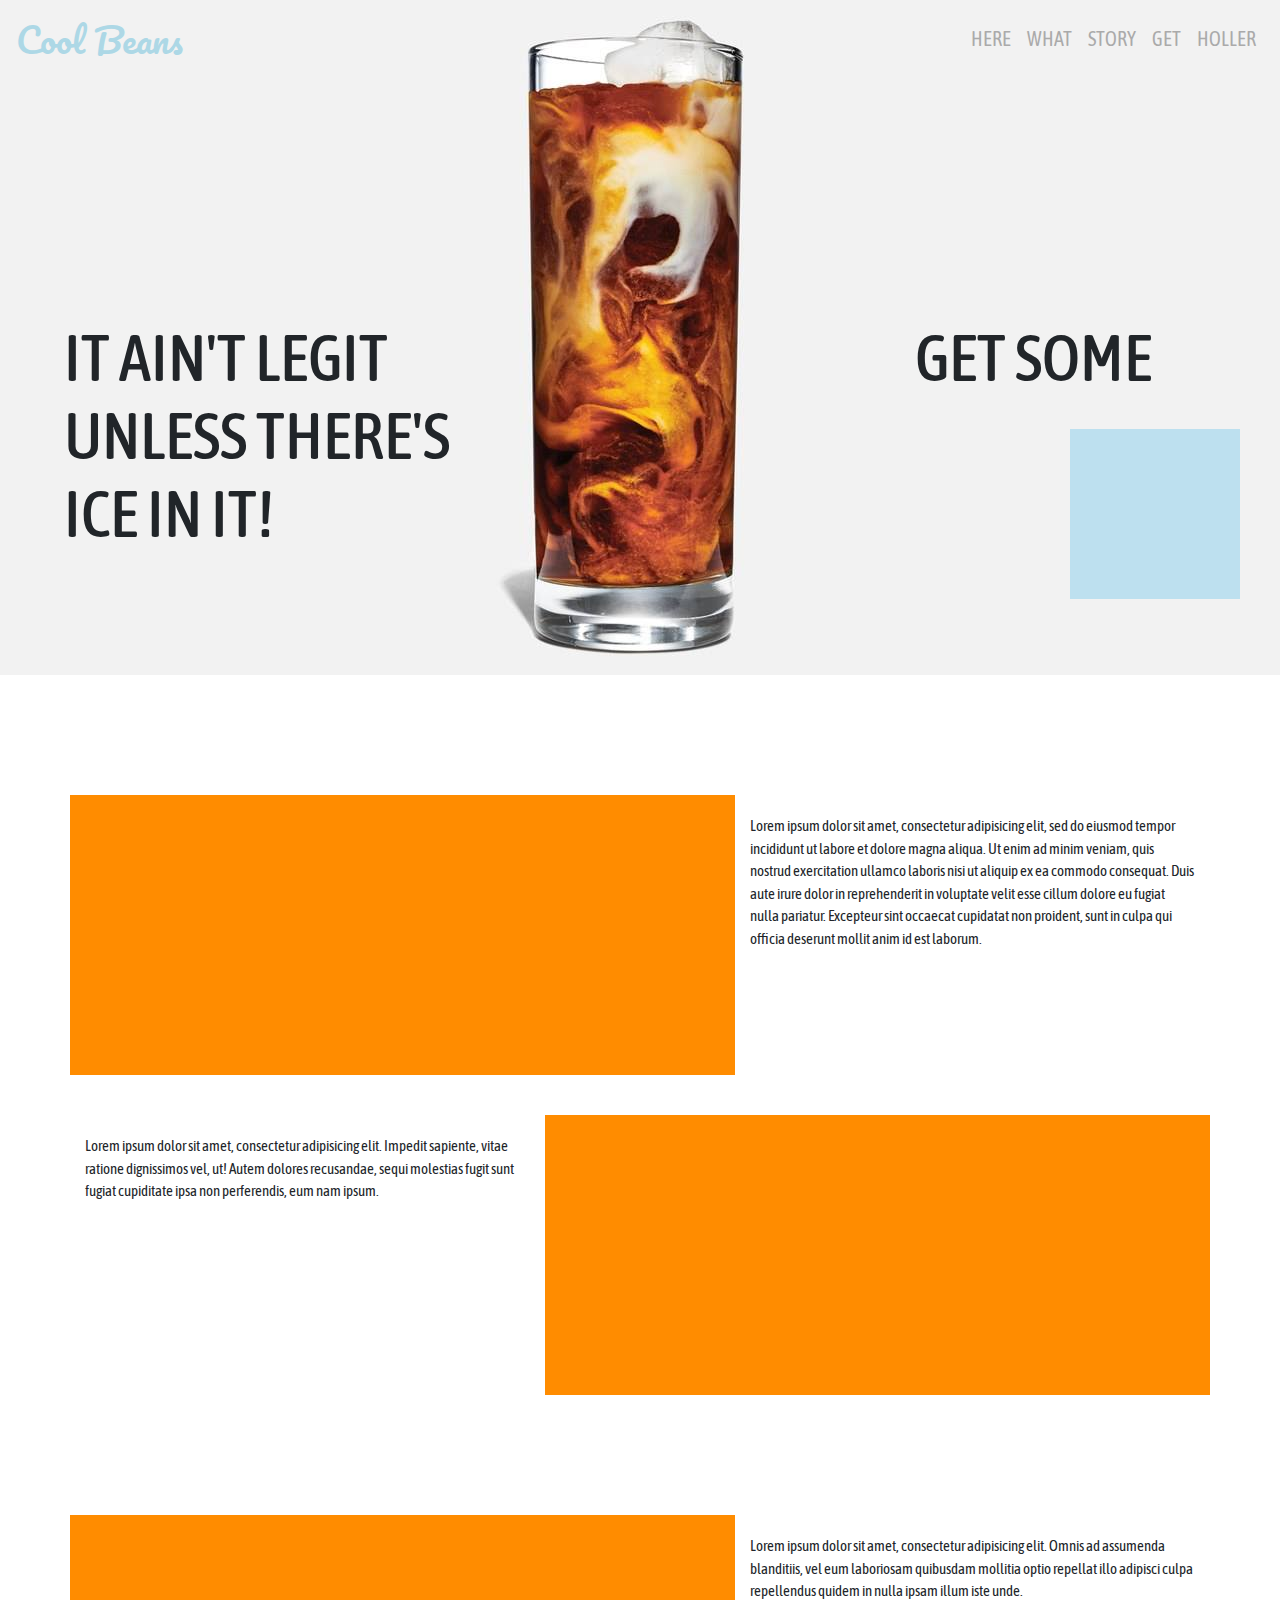
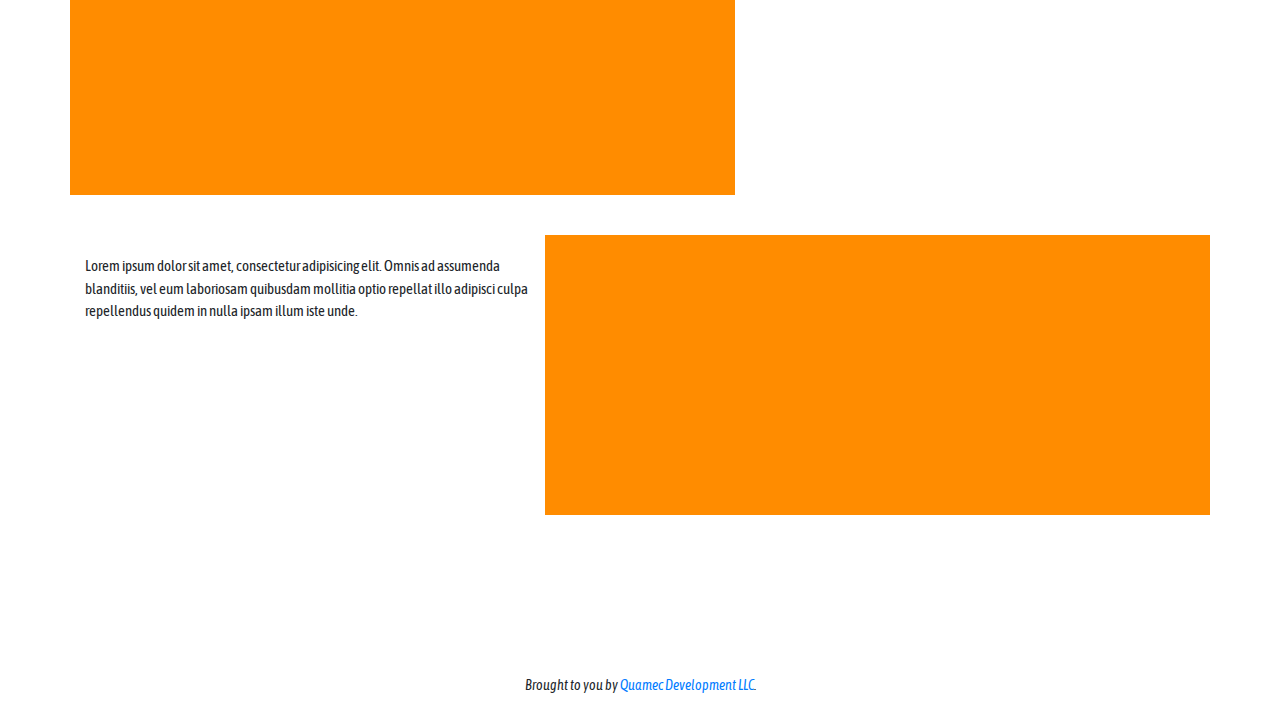
<file: index.html>
<!doctype html>
<html lang="en">

<head>
  <!-- Required meta tags -->
  <meta charset="utf-8">
  <meta name="viewport" content="width=device-width, initial-scale=1, shrink-to-fit=no">

  <!-- Bootstrap CSS -->
  <link rel="stylesheet" href="https://stackpath.bootstrapcdn.com/bootstrap/4.3.1/css/bootstrap.min.css" integrity="sha384-ggOyR0iXCbMQv3Xipma34MD+dH/1fQ784/j6cY/iJTQUOhcWr7x9JvoRxT2MZw1T" crossorigin="anonymous">

  <!-- Fonts -->
  <link href="https://fonts.googleapis.com/css?family=Asap+Condensed|Pacifico" rel="stylesheet">

  <!-- Stylesheet -->
  <link rel="stylesheet" type="text/css" href="css/stylesheet.css" />

  <title>Cool Beans</title>
</head>

<body>
  <section class="landing">
    <!-- Navigation and Logo -->
    <nav class="navbar navbar-expand-md navbar-light">
      <a href="#" class="navbar-brand" id="logo">Cool Beans</a>

      <button class="navbar-toggler" type="button" data-toggle="collapse" data-target="#navbarNavDropdown" aria-controls="navbarNavDropdown" aria-expanded="false" aria-label="Toggle navigation">
        <span class="navbar-toggler-icon"></span>
      </button>

      <div class="collapse navbar-collapse" id="navbarNavDropdown">

        <ul class="navbar-nav ml-auto">
          <il class="nav-link navi"><a href="index.html">Here</a></il>
          <il class="nav-link navi"><a href="what.html">What</a></il>
          <il class="nav-link navi"><a href="story.html">Story</a></il>
          <il class="nav-link navi"><a href="get.html">Get</a></il>
          <il class="nav-link navi"><a href="index.html">Holler</a></il>
        </ul>
      </div>
    </nav>

  <!-- Landing Area -->
    <div class="landing-text">
      <div id="tagline">
        <h2>GET SOME</h2>
      </div>
      <div id="catchphrase">
        <h1>IT AIN'T LEGIT UNLESS THERE'S ICE IN IT!</h1>
      </div>
    </div>
    <div class="logoicon"></div>
  </section>

  <!-- Page Content -->
  <section class="container" id="main">
    <div class="canister">
      <div class="row chunk">
        <div class="col-7 square">

        </div>

        <div class="col-5 flashyWords">
          <p>Lorem ipsum dolor sit amet, consectetur adipisicing elit, sed do eiusmod tempor incididunt ut labore et dolore magna aliqua. Ut enim ad minim veniam, quis nostrud exercitation ullamco laboris nisi ut aliquip ex ea commodo consequat.
            Duis
            aute irure dolor in reprehenderit in voluptate velit esse cillum dolore eu fugiat nulla pariatur. Excepteur sint occaecat cupidatat non proident, sunt in culpa qui officia deserunt mollit anim id est laborum.</p>
        </div>
      </div>

      <div class="row chunk">
        <div class="col-5 flashyWords">
          <p>Lorem ipsum dolor sit amet, consectetur adipisicing elit. Impedit sapiente, vitae ratione dignissimos vel, ut! Autem dolores recusandae, sequi molestias fugit sunt fugiat cupiditate ipsa non perferendis, eum nam ipsum.</p>
        </div>

        <div class="col-7 square">

        </div>
      </div>
    </div>

    <div class="canister">
      <div class="row chunk">
        <div class="col-7 square">

        </div>

        <div class="col-5 flashyWords">
          <p>Lorem ipsum dolor sit amet, consectetur adipisicing elit. Omnis ad assumenda blanditiis, vel eum laboriosam quibusdam mollitia optio repellat illo adipisci culpa repellendus quidem in nulla ipsam illum iste unde.</p>
        </div>
      </div>

      <div class="row chunk">
        <div class="col-5 flashyWords">
          <p>Lorem ipsum dolor sit amet, consectetur adipisicing elit. Omnis ad assumenda blanditiis, vel eum laboriosam quibusdam mollitia optio repellat illo adipisci culpa repellendus quidem in nulla ipsam illum iste unde.</p>
        </div>
        <div class="col-7 square">

        </div>
      </div>
    </div>
  </section>

  <!-- Footer -->
  <footer>
    <p>Brought to you by <a href="www.quamec.tech"><em>Quamec Development LLC</em></a>.</p>
  </footer>



  <!-- JavaScript -->
  <!-- jQuery first, then Popper.js, then Bootstrap JS -->
  <script src="https://code.jquery.com/jquery-3.3.1.slim.min.js" integrity="sha384-q8i/X+965DzO0rT7abK41JStQIAqVgRVzpbzo5smXKp4YfRvH+8abtTE1Pi6jizo" crossorigin="anonymous"></script>
  <script src="https://cdnjs.cloudflare.com/ajax/libs/popper.js/1.14.7/umd/popper.min.js" integrity="sha384-UO2eT0CpHqdSJQ6hJty5KVphtPhzWj9WO1clHTMGa3JDZwrnQq4sF86dIHNDz0W1" crossorigin="anonymous"></script>
  <script src="https://stackpath.bootstrapcdn.com/bootstrap/4.3.1/js/bootstrap.min.js" integrity="sha384-JjSmVgyd0p3pXB1rRibZUAYoIIy6OrQ6VrjIEaFf/nJGzIxFDsf4x0xIM+B07jRM" crossorigin="anonymous"></script>
</body>

</html>
</file>
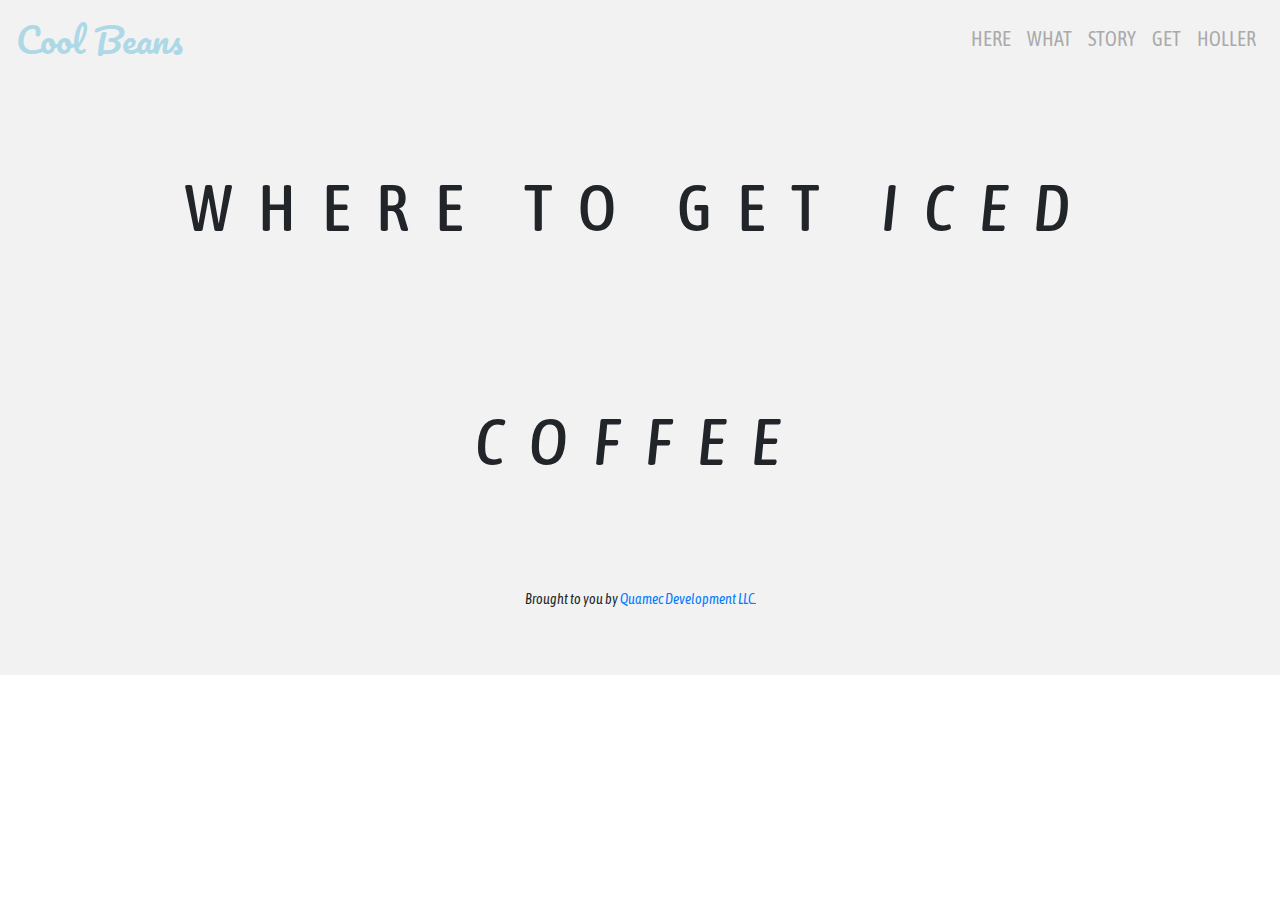
<file: get.html>
<!doctype html>
<html lang="en">

<head>
  <!-- Required meta tags -->
  <meta charset="utf-8">
  <meta name="viewport" content="width=device-width, initial-scale=1, shrink-to-fit=no">

  <!-- Bootstrap CSS -->
  <link rel="stylesheet" href="https://stackpath.bootstrapcdn.com/bootstrap/4.3.1/css/bootstrap.min.css" integrity="sha384-ggOyR0iXCbMQv3Xipma34MD+dH/1fQ784/j6cY/iJTQUOhcWr7x9JvoRxT2MZw1T" crossorigin="anonymous">

  <!-- Fonts -->
  <link href="https://fonts.googleapis.com/css?family=Asap+Condensed|Pacifico" rel="stylesheet">

  <!-- Stylesheet -->
  <link rel="stylesheet" type="text/css" href="css/stylesheet.css" />

  <title>Cool Beans</title>
</head>

<body>

  <section class="whatBrews">
    <nav class="navbar navbar-expand-md navbar-light">
      <a href="#" class="navbar-brand" id="logo">Cool Beans</a>

      <button class="navbar-toggler" type="button" data-toggle="collapse" data-target="#navbarNavDropdown" aria-controls="navbarNavDropdown" aria-expanded="false" aria-label="Toggle navigation">
        <span class="navbar-toggler-icon"></span>
      </button>

      <div class="collapse navbar-collapse" id="navbarNavDropdown">

        <ul class="navbar-nav ml-auto">
          <il class="nav-link navi"><a href="index.html">Here</a></il>
          <il class="nav-link navi"><a href="what.html">What</a></il>
          <il class="nav-link navi"><a href="story.html">Story</a></il>
          <il class="nav-link navi"><a href="get.html">Get</a></il>
          <il class="nav-link navi"><a href="index.html">Holler</a></il>
        </ul>
      </div>
    </nav>


    <div class="secondaryIntro">
      <h1>Where to Get <em>Iced</em> <br />
        <br />
        <br />
        <em>Coffee</em>
      </h1>
    </div>



    <footer>
      <p>Brought to you by <a href="www.quamec.tech"><em>Quamec Development LLC</em></a>.</p>
    </footer>
  </section>



    <!-- Optional JavaScript -->
    <!-- jQuery first, then Popper.js, then Bootstrap JS -->
    <script src="https://code.jquery.com/jquery-3.3.1.slim.min.js" integrity="sha384-q8i/X+965DzO0rT7abK41JStQIAqVgRVzpbzo5smXKp4YfRvH+8abtTE1Pi6jizo" crossorigin="anonymous"></script>
    <script src="https://cdnjs.cloudflare.com/ajax/libs/popper.js/1.14.7/umd/popper.min.js" integrity="sha384-UO2eT0CpHqdSJQ6hJty5KVphtPhzWj9WO1clHTMGa3JDZwrnQq4sF86dIHNDz0W1" crossorigin="anonymous"></script>
    <script src="https://stackpath.bootstrapcdn.com/bootstrap/4.3.1/js/bootstrap.min.js" integrity="sha384-JjSmVgyd0p3pXB1rRibZUAYoIIy6OrQ6VrjIEaFf/nJGzIxFDsf4x0xIM+B07jRM" crossorigin="anonymous"></script>
</body>

</html>
</file>
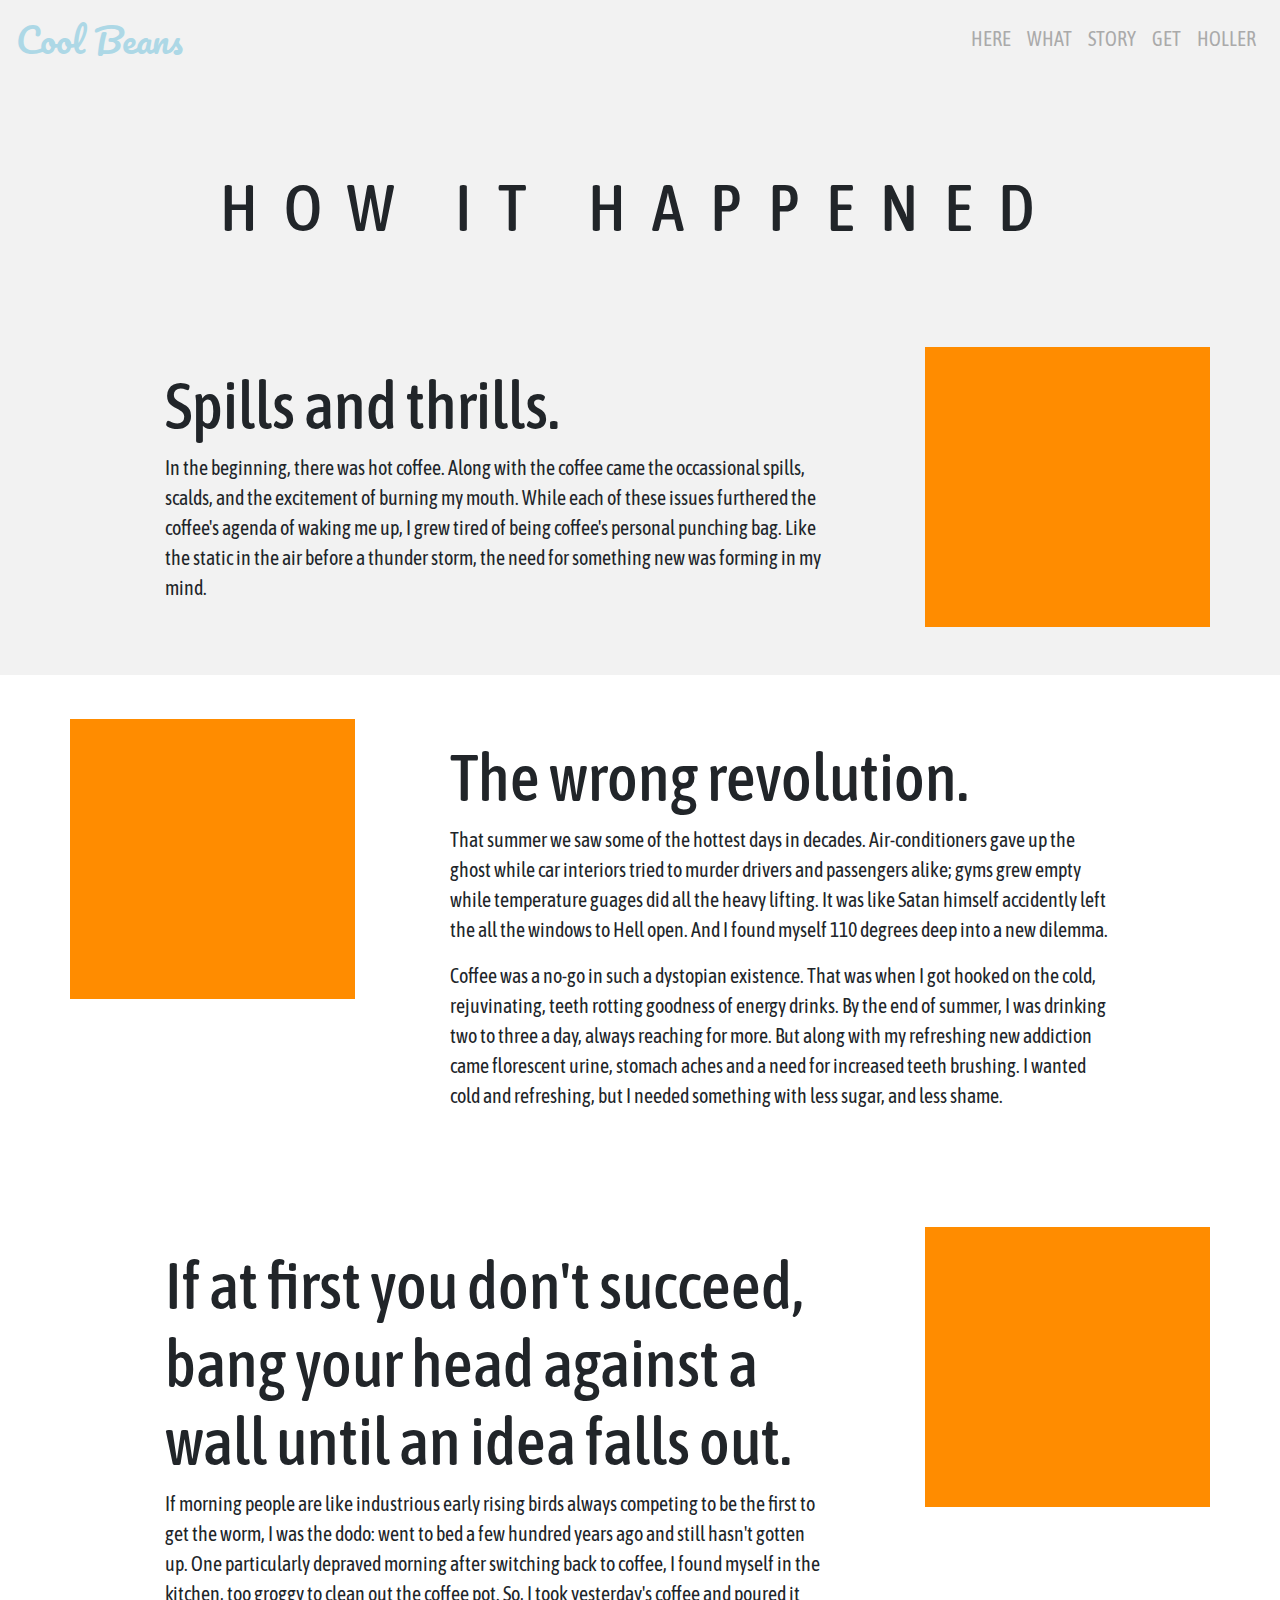
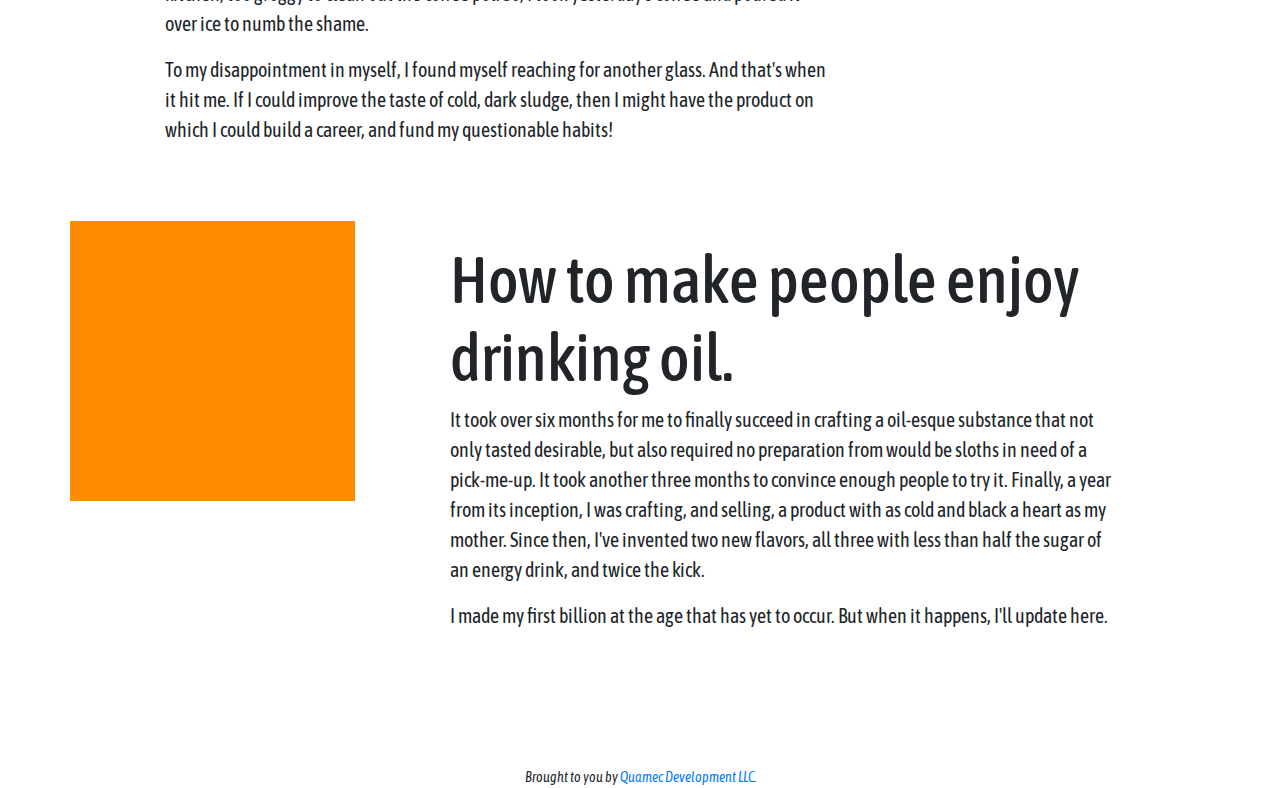
<file: story.html>
<!doctype html>
<html lang="en">

<head>
  <!-- Required meta tags -->
  <meta charset="utf-8">
  <meta name="viewport" content="width=device-width, initial-scale=1, shrink-to-fit=no">

  <!-- Bootstrap CSS -->
  <link rel="stylesheet" href="https://stackpath.bootstrapcdn.com/bootstrap/4.3.1/css/bootstrap.min.css" integrity="sha384-ggOyR0iXCbMQv3Xipma34MD+dH/1fQ784/j6cY/iJTQUOhcWr7x9JvoRxT2MZw1T" crossorigin="anonymous">

  <!-- Fonts -->
  <link href="https://fonts.googleapis.com/css?family=Asap+Condensed|Pacifico" rel="stylesheet">

  <!-- Stylesheet -->
  <link rel="stylesheet" type="text/css" href="css/stylesheet.css" />

  <title>Cool Beans</title>
</head>

<body>

  <section class="whatBrews">
    <nav class="navbar navbar-expand-md navbar-light">
      <a href="#" class="navbar-brand" id="logo">Cool Beans</a>

      <button class="navbar-toggler" type="button" data-toggle="collapse" data-target="#navbarNavDropdown" aria-controls="navbarNavDropdown" aria-expanded="false" aria-label="Toggle navigation">
        <span class="navbar-toggler-icon"></span>
      </button>

      <div class="collapse navbar-collapse" id="navbarNavDropdown">

        <ul class="navbar-nav ml-auto">
          <il class="nav-link navi"><a href="index.html">Here</a></il>
          <il class="nav-link navi"><a href="what.html">What</a></il>
          <il class="nav-link navi"><a href="story.html">Story</a></il>
          <il class="nav-link navi"><a href="get.html">Get</a></il>
          <il class="nav-link navi"><a href="index.html">Holler</a></il>
        </ul>
      </div>
    </nav>

    <div class="secondaryIntro">
      <h1>How It Happened</h1>
    </div>

    <section class="container" id="main">
      <div class="row whatChunk">
        <div class="col-9">
          <div class="whatFlashyWords">
            <h2 id="whatTitles">
              Spills and thrills.
            </h2>
            <p>
              In the beginning, there was hot coffee.  Along with the coffee came the occassional spills, scalds, and the excitement of burning my mouth.  While each of these issues furthered the coffee's agenda of waking me up, I grew tired of being coffee's personal punching bag.  Like the static in the air before a thunder storm, the need for something new was forming in my mind.
            </p>
          </div>
        </div>

        <div class="col-3 square"></div>
      </div>

      <div class="row whatChunk">
        <div class="col-3 square"></div>

        <div class="col-9">
          <div class="whatFlashyWords">
            <h2 id="storyTitles">
              The wrong revolution.
            </h2>
            <p>
              That summer we saw some of the hottest days in decades.  Air-conditioners gave up the ghost while car interiors tried to murder drivers and passengers alike; gyms grew empty while temperature guages did all the heavy lifting.  It was like Satan himself accidently left the all the windows to Hell open.  And I found myself 110 degrees deep into a new dilemma.
            </p>
            <p>
              Coffee was a no-go in such a dystopian existence.  That was when I got hooked on the cold, rejuvinating, teeth rotting goodness of energy drinks.  By the end of summer, I was drinking two to three a day, always reaching for more.  But along with my refreshing new addiction came florescent urine, stomach aches and a need for increased teeth brushing.  I wanted cold and refreshing, but I needed something with less sugar, and less shame.
            </p>
          </div>
        </div>
      </div>

      <div class="row whatChunk">
        <div class="col-9">
          <div class="whatFlashyWords">
            <h2 id="whatTitles">
              If at first you don't succeed, bang your head against a wall until an idea falls out.
            </h2>
            <p>
              If morning people are like industrious early rising birds always competing to be the first to get the worm, I was the dodo: went to bed a few hundred years ago and still hasn't gotten up.  One particularly depraved morning after switching back to coffee, I found myself in the kitchen, too groggy to clean out the coffee pot.  So, I took yesterday's coffee and poured it over ice to numb the shame.
            </p>
            <p>
              To my disappointment in myself, I found myself reaching for another glass.  And that's when it hit me.  If I could improve the taste of cold, dark sludge, then I might have the product on which I could build a career, and fund my questionable habits!
            </p>
          </div>
        </div>

        <div class="col-3 square"></div>
      </div>

      <div class="row whatchunk">
        <div class="col-3 square"></div>

        <div class="col-9">
          <div class="whatFlashyWords">
            <h2 id="whatTitles">
              How to make people enjoy drinking oil.
            </h2>
            <p>
              It took over six months for me to finally succeed in crafting a oil-esque substance that not only tasted desirable, but also required no preparation from would be sloths in need of a pick-me-up.  It took another three months to convince enough people to try it.  Finally, a year from its inception, I was crafting, and selling, a product with as cold and black a heart as my mother.  Since then, I've invented two new flavors, all three with less than half the sugar of an energy drink, and twice the kick.
            </p>
            <p>
              I made my first billion at the age that has yet to occur.  But when it happens, I'll update here.
            </p>
          </div>
        </div>
      </div>

    </section>

    <footer>
      <p>Brought to you by <a href="www.quamec.tech"><em>Quamec Development LLC</em></a>.</p>
    </footer>
  </section>





    <!-- Optional JavaScript -->
    <!-- jQuery first, then Popper.js, then Bootstrap JS -->
    <script src="https://code.jquery.com/jquery-3.3.1.slim.min.js" integrity="sha384-q8i/X+965DzO0rT7abK41JStQIAqVgRVzpbzo5smXKp4YfRvH+8abtTE1Pi6jizo" crossorigin="anonymous"></script>
    <script src="https://cdnjs.cloudflare.com/ajax/libs/popper.js/1.14.7/umd/popper.min.js" integrity="sha384-UO2eT0CpHqdSJQ6hJty5KVphtPhzWj9WO1clHTMGa3JDZwrnQq4sF86dIHNDz0W1" crossorigin="anonymous"></script>
    <script src="https://stackpath.bootstrapcdn.com/bootstrap/4.3.1/js/bootstrap.min.js" integrity="sha384-JjSmVgyd0p3pXB1rRibZUAYoIIy6OrQ6VrjIEaFf/nJGzIxFDsf4x0xIM+B07jRM" crossorigin="anonymous"></script>
</body>

</html>
</file>
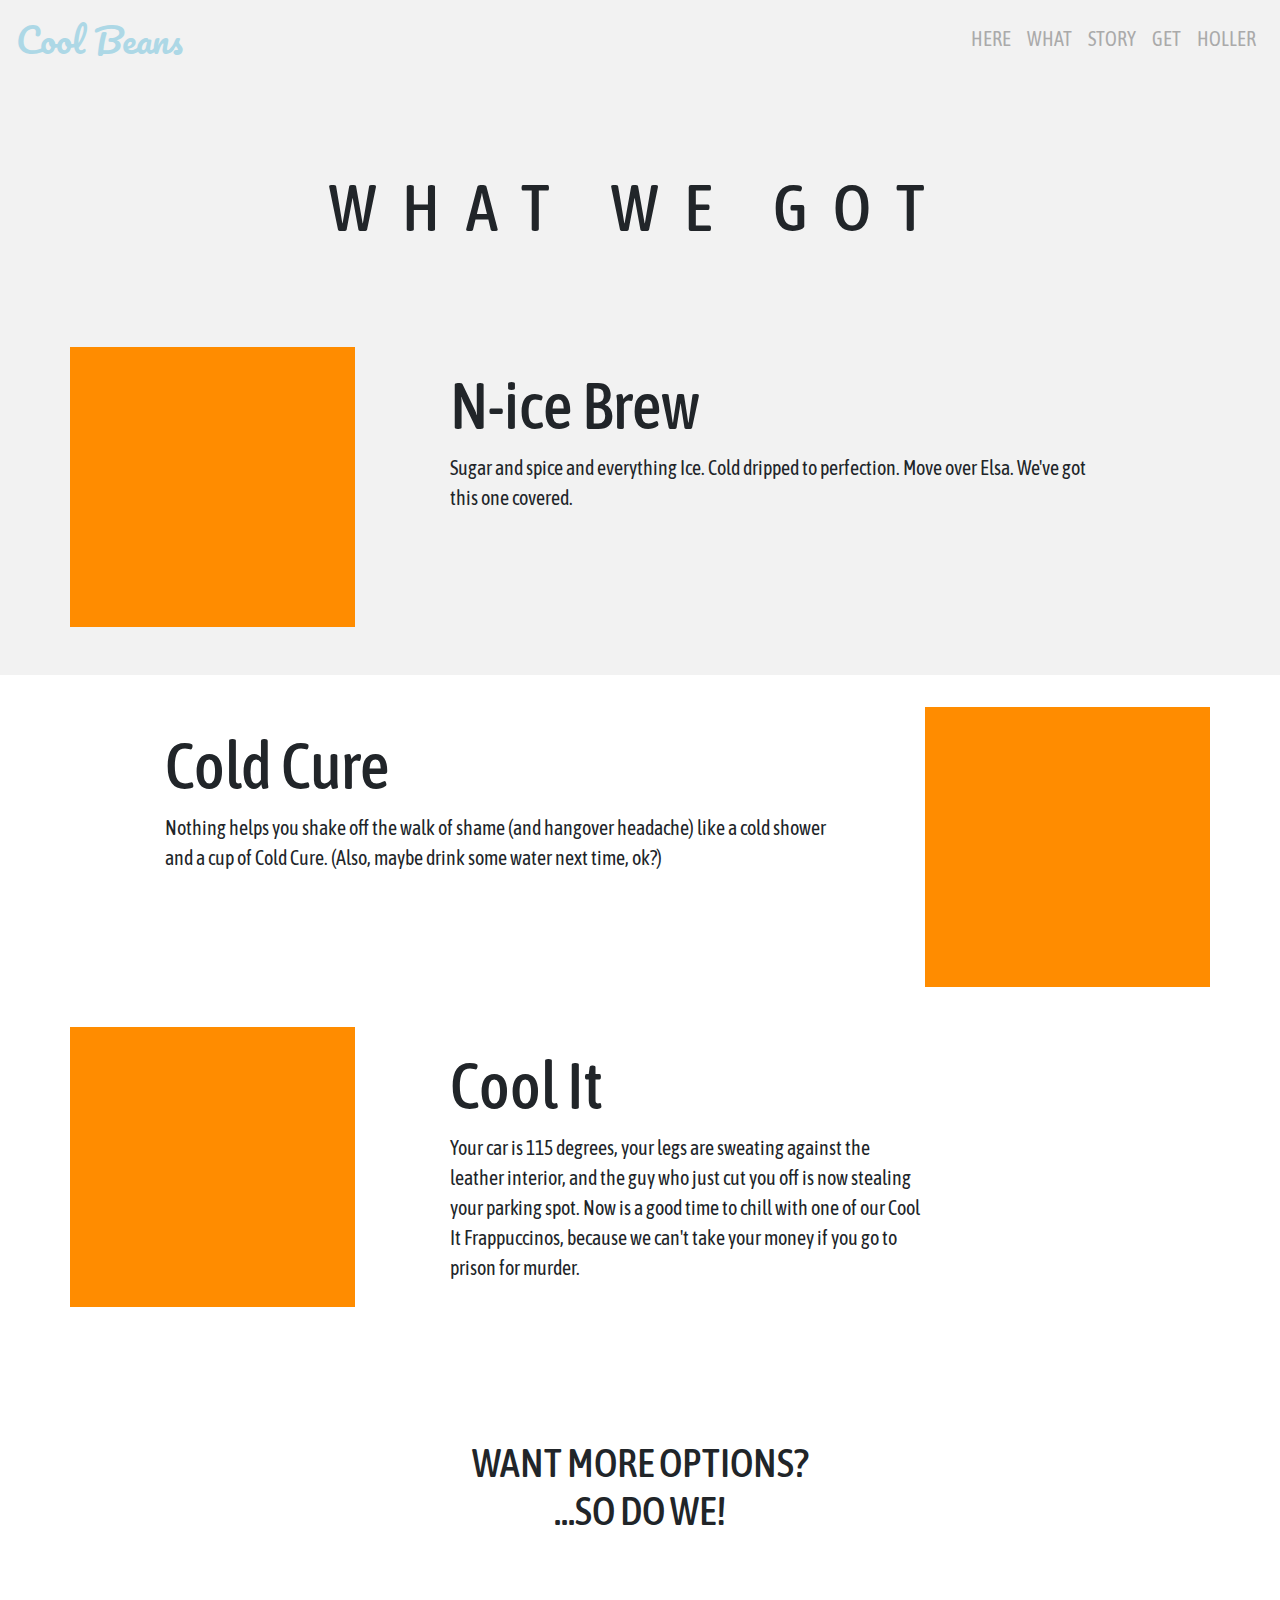
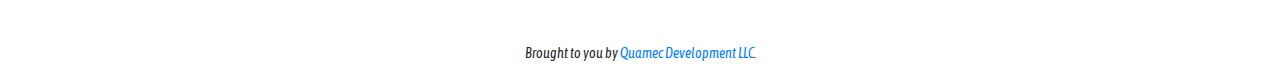
<file: what.html>
<!doctype html>
<html lang="en">

<head>
  <!-- Required meta tags -->
  <meta charset="utf-8">
  <meta name="viewport" content="width=device-width, initial-scale=1, shrink-to-fit=no">

  <!-- Bootstrap CSS -->
  <link rel="stylesheet" href="https://stackpath.bootstrapcdn.com/bootstrap/4.3.1/css/bootstrap.min.css" integrity="sha384-ggOyR0iXCbMQv3Xipma34MD+dH/1fQ784/j6cY/iJTQUOhcWr7x9JvoRxT2MZw1T" crossorigin="anonymous">

  <!-- Fonts -->
  <link href="https://fonts.googleapis.com/css?family=Asap+Condensed|Pacifico" rel="stylesheet">

  <!-- Stylesheet -->
  <link rel="stylesheet" type="text/css" href="css/stylesheet.css" />

  <title>Cool Beans</title>
</head>

<body>

  <section class="whatBrews">
    <nav class="navbar navbar-expand-md navbar-light">
      <a href="#" class="navbar-brand" id="logo">Cool Beans</a>

      <button class="navbar-toggler" type="button" data-toggle="collapse" data-target="#navbarNavDropdown" aria-controls="navbarNavDropdown" aria-expanded="false" aria-label="Toggle navigation">
        <span class="navbar-toggler-icon"></span>
      </button>

      <div class="collapse navbar-collapse" id="navbarNavDropdown">

        <ul class="navbar-nav ml-auto">
          <il class="nav-link navi"><a href="index.html">Here</a></il>
          <il class="nav-link navi"><a href="what.html">What</a></il>
          <il class="nav-link navi"><a href="story.html">Story</a></il>
          <il class="nav-link navi"><a href="get.html">Get</a></il>
          <il class="nav-link navi"><a href="index.html">Holler</a></il>
        </ul>
      </div>
    </nav>

    <div class="secondaryIntro">
      <h1>What we got</h1>
    </div>

    <section class="container" id="main">
      <div class="row whatChunk">
        <div class="col-3 square"></div>

        <div class="col-9">
          <div class="whatFlashyWords">
            <h2 id="whatTitles">
              N-ice Brew
            </h2>
            <p>Sugar and spice and everything Ice.  Cold dripped to perfection. Move over Elsa. We've got this one covered.</p>
          </div>
        </div>
      </div>

      <div class="row whatChunk">
        <div class="col-9">
          <div class="whatFlashyWords">
            <h2 id="whatTitles">
              Cold Cure
            </h2>
            <p>Nothing helps you shake off the walk of shame (and hangover headache) like a cold shower and a cup of Cold Cure.  (Also, maybe drink some water next time, ok?)</p>
          </div>
        </div>

        <div class="col-3 square"></div>
      </div>

      <div class="row whatchunk">
        <div class="col-3 square"></div>

        <div class="col-7">
          <div class="whatFlashyWords">
            <h2 id="whatTitles">
              Cool It
            </h2>
            <p>Your car is 115 degrees, your legs are sweating against the leather interior, and the guy who just cut you off is now stealing your parking spot.  Now is a good time to chill with one of our Cool It Frappuccinos, because we can't take your money if you go to prison for murder.</p>
          </div>
        </div>
      </div>

      <div id="whatFoot">
        <h4>Want more options? <br>...So do we!</h4>
      </div>
    </section>

    <footer>
      <p>Brought to you by <a href="www.quamec.tech"><em>Quamec Development LLC</em></a>.</p>
    </footer>
  </section>



    <!-- Optional JavaScript -->
    <!-- jQuery first, then Popper.js, then Bootstrap JS -->
    <script src="https://code.jquery.com/jquery-3.3.1.slim.min.js" integrity="sha384-q8i/X+965DzO0rT7abK41JStQIAqVgRVzpbzo5smXKp4YfRvH+8abtTE1Pi6jizo" crossorigin="anonymous"></script>
    <script src="https://cdnjs.cloudflare.com/ajax/libs/popper.js/1.14.7/umd/popper.min.js" integrity="sha384-UO2eT0CpHqdSJQ6hJty5KVphtPhzWj9WO1clHTMGa3JDZwrnQq4sF86dIHNDz0W1" crossorigin="anonymous"></script>
    <script src="https://stackpath.bootstrapcdn.com/bootstrap/4.3.1/js/bootstrap.min.js" integrity="sha384-JjSmVgyd0p3pXB1rRibZUAYoIIy6OrQ6VrjIEaFf/nJGzIxFDsf4x0xIM+B07jRM" crossorigin="anonymous"></script>
</body>

</html>
</file>
<file: css/stylesheet.css>
/* Global */
body {
    font-family: 'Asap Condensed', sans-serif;
}

/* Headings */


h1, h2 {
  font-size: 65px;
}

.landing {
  background-image: url("../img/freshGlass.jpg");
  height: 675px;
  background-position: top;
  position: relative;
}

#logo {
  font-family: 'Pacifico', cursive;
  font-size: 2.2rem;
  color: lightblue;
}

nav a {
  color: #aaa;
  font-family: 'Asap Condensed', sans-serif;
  font-size: 20px;
}

nav a:hover {
  text-decoration: none;
  color: #555a;
}

.navi a {
  text-transform: uppercase;
}



.square {
  height: 280px;
  width: 50px;
  background-color: darkorange;
}

.landing-text {
  padding: 240px 5% 0;
}

#tagline {
  position: absolute;
  display: inline-block;
  right: 10%;
  font-size: 65px;
  clear: both;
}

#catchphrase {
  position: absolute;
  width: 400px;
}

.logoicon {
  position: absolute;
  display: block;
  background-color: skyblue;
  opacity: .5;
  right: 40px;
  margin-top: 110px;
  width: 170px;
  height: 170px;
  clear: both;
}

#main {
  margin-top: 60px;
}

.canister {
  padding: 40px 0px;
}

.chunk {
  padding: 20px 0px;
}

.flashyWords {
  margin-top: 20px;
  font-size: 15px;
}

footer {
  padding-top: 100px;
  font-size: 14px;
  font-style: italic;
  text-align: center;
}

/* Page: What */

.whatBrews {
  background-color: #F2F2F2;
  font-family: 'Asap Condensed', sans-serif;
  height: 675px;
}

.secondaryIntro {
  padding-top: 90px;
  text-align: center;
}

.secondaryIntro h1 {
  text-transform: uppercase;
  letter-spacing: 0.4em;
}

.whatChunk {
  padding: 40px 0;
}

.whatFlashyWords {
  padding: 20px 80px;
}

.whatFlashyWords p {
  font-size: 20px;
}

#whatFoot h4 {
  font-size: 40px;
  text-transform: uppercase;
  text-align: center;
  padding-top: 120px;
}

/* Get Page */
</file>
